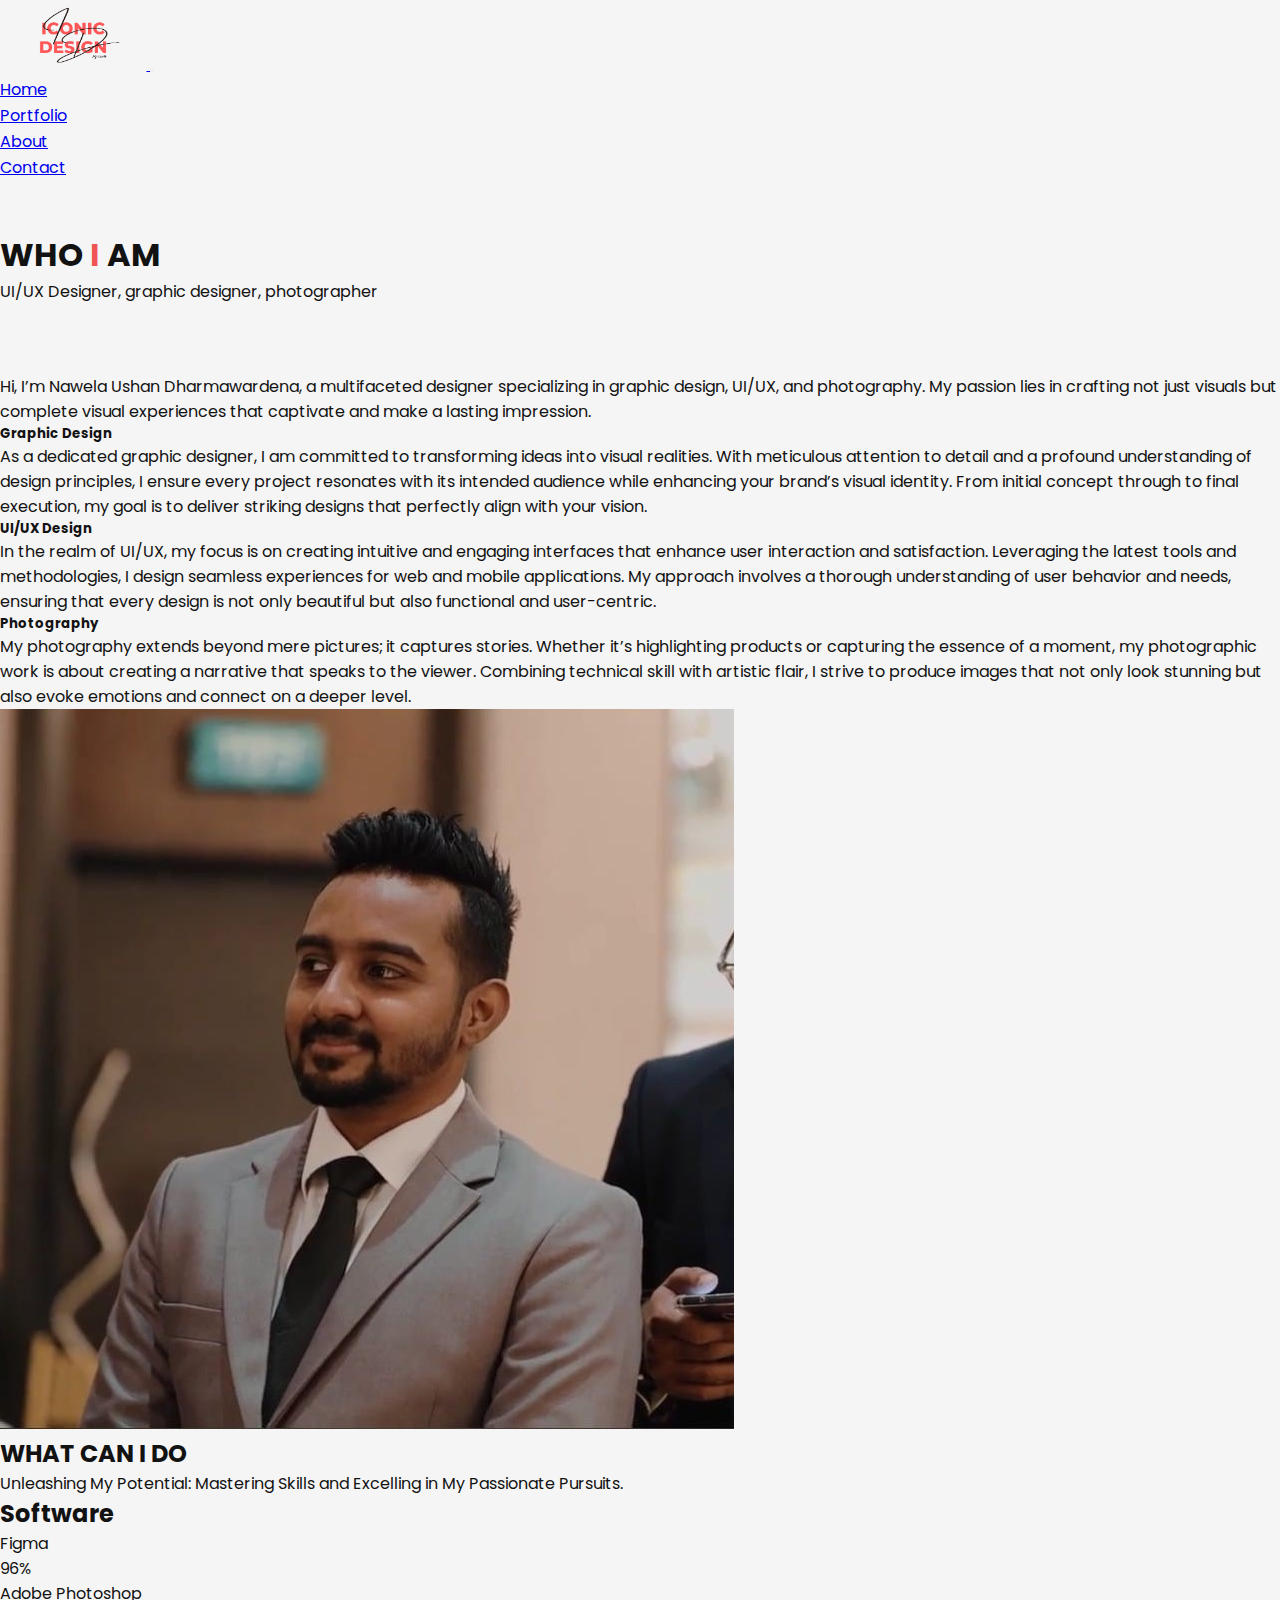
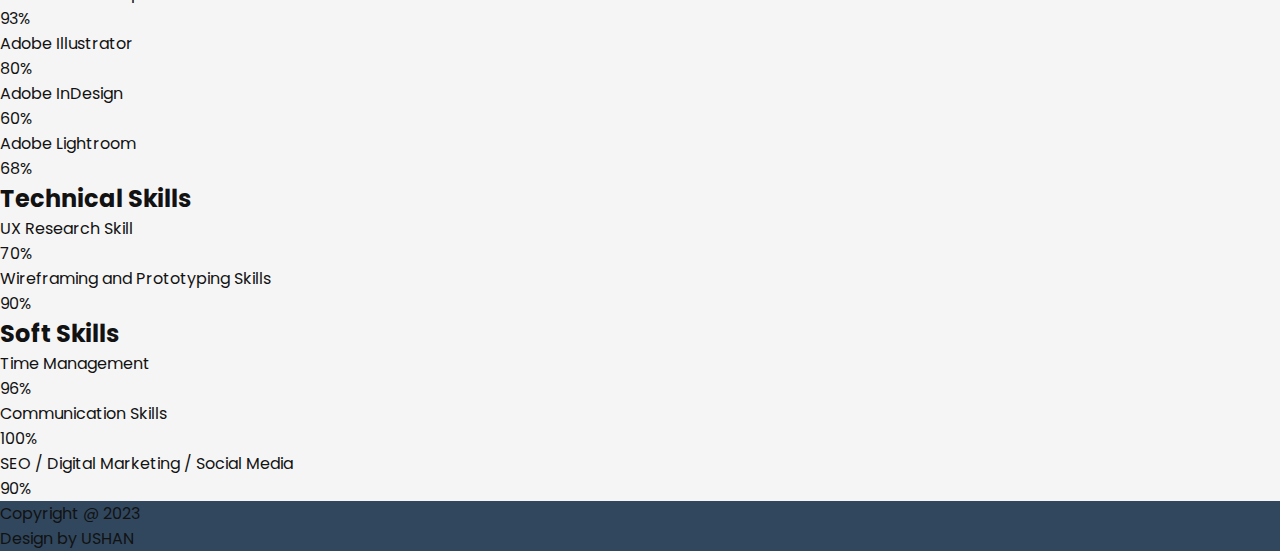
<file: about.html>
<!DOCTYPE html>
<html lang="en">
<head>
    <meta charset="UTF-8">
    <meta name="viewport" content="width=device-width, initial-scale=1.0">
    <title>About</title>

    <link rel="stylesheet" href="./css/main.css">
    <link rel="stylesheet" href="./css/about.css">

    <link href="https://cdn.jsdelivr.net/npm/bootstrap@5.3.0/dist/css/bootstrap.min.css" rel="stylesheet" integrity="sha384-9ndCyUaIbzAi2FUVXJi0CjmCapSmO7SnpJef0486qhLnuZ2cdeRhO02iuK6FUUVM" crossorigin="anonymous">

</head>
<body>

    <!--Landing Section-->
    <section class="about-sec w-100">

        <!--Navigation Bar-->
        <nav class="navbar navbar-expand-lg">
            <a class="navbar-brand" href="./index.html">
            <img src="./images/logo.png" alt="website logo">
        </a>
    
        <!--Mobile view toggle button -->
        <button class="navbar-toggler" type="button" data-bs-toggle="collapse" data-bs-target="#navbarSupportedContent" aria-controls="navbarSupportedContent" aria-expanded="false" aria-label="Toggle navigation">
            <span class="navbar-toggler-icon"></span>
        </button>

        <!--Navigation Links-->
        <div class="collapse navbar-collapse" id="navbarSupportedContent">
            <ul class="navbar-nav me-auto mb-2 mb-lg-0 ms-3">
              <li class="nav-item ms-2 ">
                <a class="nav-link fw-normal text-decoration-none active" aria-current="page" href="./index.html">Home</a>
              </li>
              <li class="nav-item ms-2">
                <a class="nav-link fw-normal text-decoration-none" href="./portfolio.html">Portfolio</a>
              </li>
              <li class="nav-item ms-2">
                <a class="nav-link fw-normal text-decoration-none" href="./about.html">About</a>
              </li>
              <li class="nav-item ms-2">
                <a class="nav-link fw-normal text-decoration-none" href="./contact.html">Contact</a>
              </li>
            
            </ul>
              
            </div>

          
      </nav>


      <h1 class="display-5 text-center fw-bold">WHO <span> I </span> AM</h1>
      <p class="text-center">UI/UX Designer, graphic designer, photographer</p>

      <div class="container container-1">
        <div class="row">
          <div class="col-12 col-md-8 column-60-left">


            <!--About me - Introduce myself and work experience-->
            <p class="mb-4"> <span class="h4 fw-bold">Hi,</span> 
              I’m Nawela Ushan Dharmawardena, a multifaceted designer specializing in graphic design, UI/UX, and photography. My passion lies in crafting not just visuals but complete visual experiences that captivate and make a lasting impression.


             <h5 class="mt-5"> Graphic Design </h5>
              As a dedicated graphic designer, I am committed to transforming ideas into visual realities. With meticulous attention to detail and a profound understanding of design principles, I ensure every project resonates with its intended audience while enhancing your brand’s visual identity. From initial concept through to final execution, my goal is to deliver striking designs that perfectly align with your vision.
              
             <h5 class="mt-5"> UI/UX Design </h5>
              In the realm of UI/UX, my focus is on creating intuitive and engaging interfaces that enhance user interaction and satisfaction. Leveraging the latest tools and methodologies, I design seamless experiences for web and mobile applications. My approach involves a thorough understanding of user behavior and needs, ensuring that every design is not only beautiful but also functional and user-centric.
              
             <h5 class="mt-5"> Photography </h5>
              My photography extends beyond mere pictures; it captures stories. Whether it’s highlighting products or capturing the essence of a moment, my photographic work is about creating a narrative that speaks to the viewer. Combining technical skill with artistic flair, I strive to produce images that not only look stunning but also evoke emotions and connect on a deeper level.
              
            </p>
        </div>

        <!--My Image -->
        <div class="col-12 col-md-4 column-40-right d-flex justify-content-center">
            <img src="./images/myImage.jpg" alt="my image" class="mt-5 mt-md-0 img-fluid w-100 rounded">
        </div>
    </div>
     
  </div>

  <h2 class="display-5 fw-bold mt-5 text-center">WHAT CAN I DO</h2>
  <p class="text-center">Unleashing My Potential: Mastering Skills and Excelling in My Passionate Pursuits.</p>


                        <!--My skills measurement-->
                        <div class="container container-2 d-flex align-items-center justify-content-between flex-column mt-5">
                          <h2 class="mb-4">Software</h2>
                          <div class="skill-bar mb-4">
                              <div class="skill-name fw-bold mb-2">Figma</div>
                              <div class="progress" role="progressbar" aria-label="Danger example" aria-valuenow="96" aria-valuemin="0" aria-valuemax="100">
                                <div class="progress-bar bg-danger" style="width: 96%">96%</div>
                              </div>
                          </div>
                          <div class="skill-bar mb-4">
                              <div class="skill-name fw-bold mb-2">Adobe Photoshop</div>
                              <div class="progress" role="progressbar" aria-label="Danger example" aria-valuenow="93" aria-valuemin="0" aria-valuemax="100">
                                <div class="progress-bar bg-danger" style="width: 93%">93%</div>
                              </div>
                          </div>
                          <div class="skill-bar mb-4">
                              <div class="skill-name fw-bold mb-2">Adobe Illustrator</div>
                              <div class="progress" role="progressbar" aria-label="Danger example" aria-valuenow="80" aria-valuemin="0" aria-valuemax="100">
                                <div class="progress-bar bg-danger" style="width: 80%">80%</div>
                              </div>
                          </div>
                          <div class="skill-bar mb-4">
                              <div class="skill-name fw-bold mb-2">Adobe InDesign</div>
                              <div class="progress" role="progressbar" aria-label="Danger example" aria-valuenow="60" aria-valuemin="0" aria-valuemax="100">
                                <div class="progress-bar bg-danger" style="width: 60%">60%</div>
                              </div>
                          </div>
                          <div class="skill-bar mb-4">
                              <div class="skill-name fw-bold mb-2">Adobe Lightroom</div>
                              <div class="progress" role="progressbar" aria-label="Danger example" aria-valuenow="68" aria-valuemin="0" aria-valuemax="100">
                                <div class="progress-bar bg-danger" style="width: 68%">68%</div>
                              </div>
                          </div>
                      
                          <h2 class="mb-4 mt-5">Technical Skills</h2>
                          <div class="skill-bar mb-4">
                              <div class="skill-name fw-bold mb-2">UX Research Skill</div>
                              <div class="progress" role="progressbar" aria-label="Danger example" aria-valuenow="70" aria-valuemin="0" aria-valuemax="100">
                                <div class="progress-bar bg-danger" style="width: 70%">70%</div>
                              </div>
                          </div>
                          <div class="skill-bar mb-4">
                              <div class="skill-name fw-bold mb-2">Wireframing and Prototyping Skills</div>
                              <div class="progress" role="progressbar" aria-label="Danger example" aria-valuenow="90" aria-valuemin="0" aria-valuemax="100">
                                <div class="progress-bar bg-danger" style="width: 90%">90%</div>
                              </div>
                          </div>
                      
                          <h2 class="mb-4 mt-5">Soft Skills</h2>
                          <div class="skill-bar mb-4">
                              <div class="skill-name fw-bold mb-2">Time Management</div>
                              <div class="progress" role="progressbar" aria-label="Danger example" aria-valuenow="96" aria-valuemin="0" aria-valuemax="100">
                                <div class="progress-bar bg-danger" style="width: 96%">96%</div>
                              </div>
                          </div>
                          <div class="skill-bar mb-4">
                              <div class="skill-name fw-bold mb-2">Communication Skills</div>
                              <div class="progress" role="progressbar" aria-label="Danger example" aria-valuenow="100" aria-valuemin="0" aria-valuemax="100">
                                <div class="progress-bar bg-danger" style="width: 100%">100%</div>
                              </div>
                          </div>
                          <div class="skill-bar mb-4">
                              <div class="skill-name fw-bold mb-2">SEO / Digital Marketing / Social Media</div>
                              <div class="progress" role="progressbar" aria-label="Danger example" aria-valuenow="90" aria-valuemin="0" aria-valuemax="100">
                                <div class="progress-bar bg-danger" style="width: 90%">90%</div>
                              </div>
                          </div>
                      </div>

</section>    

<footer class="d-flex align-items-center justify-content-between w-100 text-light">
    <p class="fs-6 ms-4 mt-3" >Copyright @ 2023</p>
    <p class="fs-6 me-4 mt-3" >Design by USHAN</p> 
</footer>

  <script src="https://cdn.jsdelivr.net/npm/bootstrap@5.3.0/dist/js/bootstrap.bundle.min.js" integrity="sha384-geWF76RCwLtnZ8qwWowPQNguL3RmwHVBC9FhGdlKrxdiJJigb/j/68SIy3Te4Bkz" crossorigin="anonymous"></script>
</body>

</html>
</file>
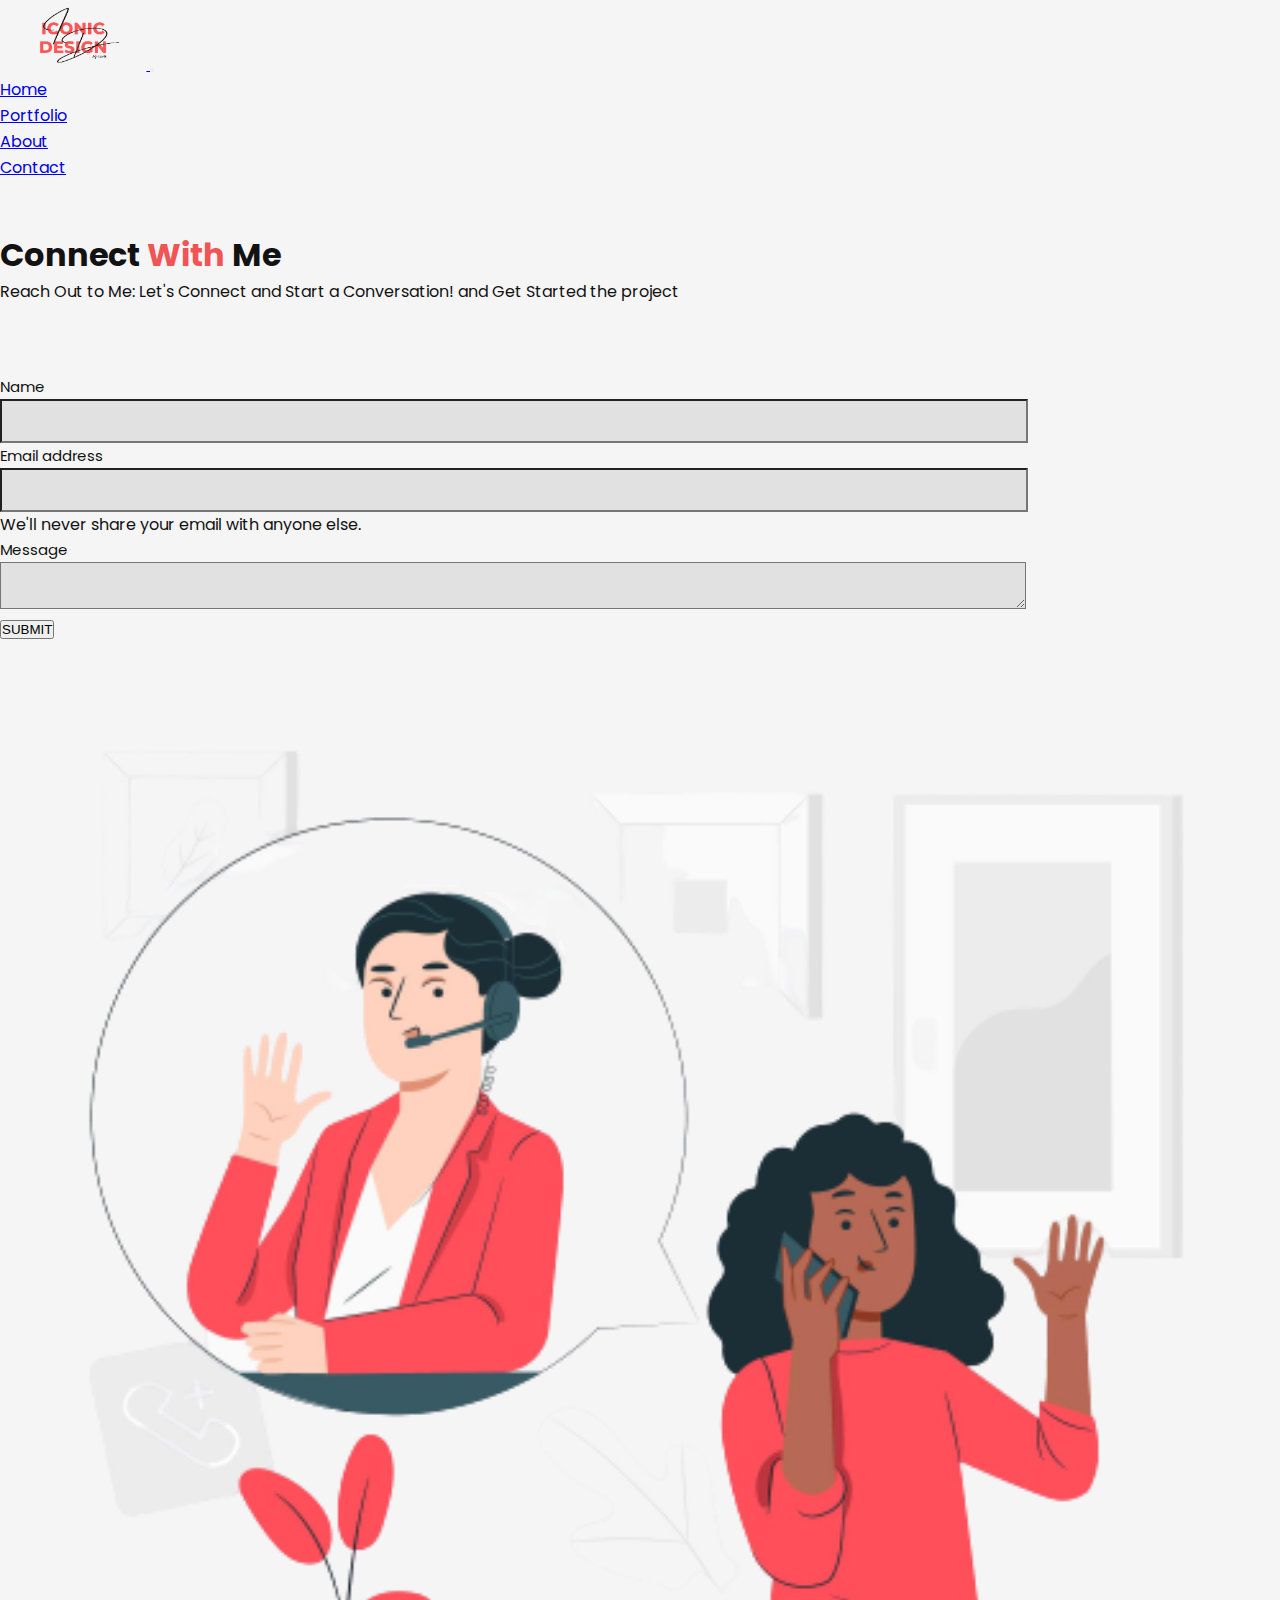
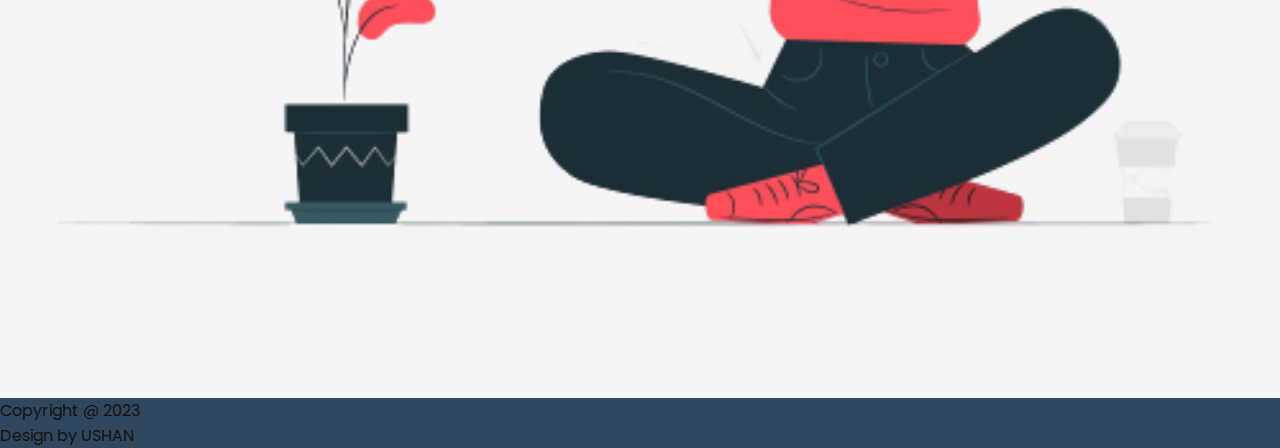
<file: contact.html>
<!DOCTYPE html>
<html lang="en">
<head>
    <meta charset="UTF-8">
    <meta name="viewport" content="width=device-width, initial-scale=1.0">
    <title>Contact</title>

    <link rel="stylesheet" href="./css/main.css">
    <link rel="stylesheet" href="./css/contact.css">

    <link href="https://cdn.jsdelivr.net/npm/bootstrap@5.3.0/dist/css/bootstrap.min.css" rel="stylesheet" integrity="sha384-9ndCyUaIbzAi2FUVXJi0CjmCapSmO7SnpJef0486qhLnuZ2cdeRhO02iuK6FUUVM" crossorigin="anonymous">
</head>
<body>

<!--Landing Section-->
<section class="contact-sec">

    <!--Navigation Bar-->
    <nav class="navbar navbar-expand-lg ">
        <a class="navbar-brand" href="./index.html">
            <img src="./images/logo.png" alt="logo" >
        </a>

        <!--Mobile view toggle button-->
        <button class="navbar-toggler" type="button" data-bs-toggle="collapse" data-bs-target="#navbarSupportedContent" aria-controls="navbarSupportedContent" aria-expanded="false" aria-label="Toggle navigation">
            <span class="navbar-toggler-icon"></span>
        </button>

        
        <div class="collapse navbar-collapse" id="navbarSupportedContent">
            <ul class="navbar-nav me-auto mb-2 mb-lg-0 ms-3">
                <li class="nav-item ms-2 ">
                  <a class="nav-link fw-normal text-decoration-none active" aria-current="page" href="./index.html">Home</a>
                </li>
                <li class="nav-item ms-2">
                  <a class="nav-link fw-normal text-decoration-none" href="./portfolio.html">Portfolio</a>
                </li>
                <li class="nav-item ms-2">
                  <a class="nav-link fw-normal text-decoration-none" href="./about.html">About</a>
                </li>
                <li class="nav-item ms-2">
                  <a class="nav-link fw-normal text-decoration-none" href="./contact.html">Contact</a>
                </li>
              
              </ul>
            
          </div>

    </nav>


<h1 class="display-5 fw-bold text-center" >Connect <span> With </span>Me</h1>
<p class="text-center">Reach Out to Me: Let's Connect and Start a Conversation! and Get Started the project</p>


<!--Contact form-->
<div class="container d-flex align-items-center justify-content-center w-100">
    <div class="row">
        <div class="col-12 col-lg-8 column-60-left ">
            <form action="/" method="POST" class="d-flex justify-content-between flex-column">

                <!--Name Field-->
                 <div class="mb-1">
                    <label for="InputEmail1" class="form-label">Name</label>
                    <input type="text" class="form-control" id="Inputname" aria-describedby="emailHelp">
                </div>

                <!--Email Field-->
                <div class="mb-1">
                    <label for="InputEmail1" class="form-label">Email address</label>
                    <input type="email" class="form-control" id="InputEmail1" aria-describedby="emailHelp">
                    <div id="emailHelp" class="form-text">We'll never share your email with anyone else.</div>
                </div>

                <!--Message Field-->
                <div class="mb-2">
                    <label for="FormControlTextarea1" class="form-label"> Message</label>
                    <textarea class="form-control" id="FormControlTextarea1" rows="3"></textarea>
                </div>

                <!--Submit Button-->
                <button class="btn btn-danger" type="submit">SUBMIT</button>
            </form>
        </div>
        <div class="col-12 col-lg-4 column-40-right d-flex align-items-center justify-content-between">
            <img src="./images/contacMe.png" alt="contact image" class="w-100 rounded mx-auto d-block img-fluid">
        </div>
    </div>
    
</div>

<!--Footer-->
    <footer class="d-flex align-items-center justify-content-between w-100 text-light">
        <p class="fs-6 ms-4 mt-3" >Copyright @ 2023</p>
        <p class="fs-6 me-4 mt-3" >Design by USHAN</p> 
    </footer>
    
</section>

<script src="https://cdn.jsdelivr.net/npm/bootstrap@5.3.0/dist/js/bootstrap.bundle.min.js" integrity="sha384-geWF76RCwLtnZ8qwWowPQNguL3RmwHVBC9FhGdlKrxdiJJigb/j/68SIy3Te4Bkz" crossorigin="anonymous"></script>
</body>
</html>
</file>
<file: css/main.css>
@import url('https://fonts.googleapis.com/css2?family=Poppins&display=swap');

*{
    padding: 0;
    margin: 0;
}

/* change bootstrao defalt values */
.btn-danger {
    --bs-btn-bg: #F05454;
  }

/* make defailt body styling */
body{
    background-color: #F5F5F5;
    font-family: 'Poppins', sans-serif;
    color: #121212;
    scroll-behavior: smooth;
}

/*Skip Link style properties*/
.skip-to-main-content-link {
    position: absolute;
    left: -9999px;
    z-index: 999;
    padding: 1em;
    background-color: black;
    color: white;
    opacity: 0;
  }
  .skip-to-main-content-link:focus {
    left: 50%;
    transform: translateX(-50%);
    opacity: 1;
  }


/* Home page ----- landing section */
section.landing-sec{
    width: 100%;
    min-height: 100vh;
}


/* logo */
nav img {
    width: auto;
    height: 70px;
}


/* navigation  links*/
nav ul li{
    /* margin-right: 15px; */
    transition: border-bottom 0.3s ease-in-out;
    border-bottom: 1px solid transparent;
}

/*when hover the va link show bolder in the bottom*/
nav ul li:hover{
    border-bottom: #121212 1px solid;
}





/* landing page content containers */
.landing-sec .container {
    width: 100%;
    height: 80%;

    margin-top: 70px;
}
  
  
/* when hover left part of landding section  , make shadow for "USHAN" text*/
.landing-sec .column-50-left:hover span{
    text-shadow: 40px 20px 12px #f0545469;
}

/*Transmission of my name*/
.landing-sec .column-50-left span{
    color: #F05454 ;
    transition: 0.36s ease;
}

/*when hover the link show hand icon*/
.landing-sec .column-50-left a{
    cursor: pointer;
}

/* set size for button "contact us" */
.landing-sec .column-50-left button {
    width: 130px;
    height: 40px;
}

/* bold text when hover button */
.landing-sec .column-50-left button:hover{
    font-weight: bold;
}


/* landing page left image */
.my-image-wrapper{
    width: 100%;
    height: auto;
}

/*Default home page image size*/
.my-image-wrapper img{
    width: 100%;
    height: auto;
}

.navbar-collapse{
    flex-grow: 0 !important;
}


/* Portfolio section */
section.portfolio-sec{
    width: 100%;
    min-height: 100vh;
}



section.portfolio-sec .main-title span{
    color: #F05454;
}

  /*potfolio Default image size*/
section.portfolio-sec .container  .image-wrapper img {
    width: 100%;
    height: 400px;
    transition: 0.3s ease-in-out;
}

/* add scale and shadow animation when hover images */
section.portfolio-sec .container  .image-wrapper img:hover {
    transform: scale(1.2);
    box-shadow: 1px 0px 95px -4px rgba(0,0,0,0.75);
}


/* Feedback section */

/* Feedback text */
section.feedback-sec .main-title span{
    color: #F05454;
}



/* review box */
section.feedback-sec .container-sm  .review-wrapper .review {
    width: 100%;
    height: 430px;
    transition: 0.3s ease-in-out;

    background-color: #F05454;
    border-radius: 10px;
}


/* put box shadow when hover  */
section.feedback-sec .container-sm  .review-wrapper .review:hover{
    box-shadow: 1px 0px 17px 0px rgba(0,0,0,0.75);
}



/* client image  */
section.feedback-sec .container-sm  .review-wrapper .review img{
    width: 70px;
    height: 70px;
    border: #F5F5F5 5px solid;
}

/* increase client image scale when hover  */
section.feedback-sec .container-sm  .review-wrapper .review:hover img {
    transform: scale(1.1);
}



/* client review  */
section.feedback-sec .container-sm  .review-wrapper .review p{
    color: #30475E;
    width: 80%;
}

/* change paragraph color when hover  */
section.feedback-sec .container-sm  .review-wrapper .review:hover p {
    color: #F5F5F5;
}

/* Footer */
footer{
    height: 50px;
    background-color: #30475E;
}




/* devider */
.fancy {
    --b: 6px;   /* control the border thickness */
    --w: 80px;  /* control the width of the line*/
    --g: 15px;  /* control the gap */
    --c: #0B486B;
   
    width: fit-content;
    padding: 0 1em;
    line-height: 1.6em;
    border: 1px solid;
    color: #fff;
    background: 
      conic-gradient(from   45deg at left ,var(--c) 25%,#0000 0) 0,
      conic-gradient(from -135deg at right,var(--c) 25%,#0000 0) 100%;
    background-size: 51% 100%;
    background-origin: border-box;
    background-repeat: no-repeat;
    border-image: 
       linear-gradient(
         #0000      calc(50% - var(--b)/2),
         var(--c) 0 calc(50% + var(--b)/2),
         #0000    0) 
      1/0 var(--w)/calc(var(--w) + var(--g));
    margin-inline: auto;
  }
  



  /* popup */

  .popup {
    display: none; /* Hidden by default */
    position: fixed;
    top: 0;
    left: 0;
    width: 100%;
    height: 100vh;
    background-color: rgba(0, 0, 0, 0.8);
    justify-content: center;
    align-items: center;
    z-index: 1000;
}

.popup-image {
    width: auto;
    height: auto;

    max-width: 90%;
    max-height: 90vh;
}

.close-btn {
    position: absolute;
    top: 10%;
    left: 90%;
    transform: translate(-10%, -90%);
    font-size: 70px;
    color: white;
    cursor: pointer;

    z-index: 1500;
}
</file>
<file: css/about.css>
/*About Page*/
section.about-sec{
    min-height: 100vh;
}

/*About page main text - Heading and Sub*/
section.about-sec h1{
    color: #121212;
    margin-top: 50px;
}


section.about-sec h1 span{
    color: #F05454;
}

/*Container one - Who i am*/
section.about-sec .container-1 {
    width: 100%;
    height: 80%;
    margin-top: 70px;
}

/*Change my name color*/
section.about-sec .column-60-left .first-p .name{
    color: #F05454;
}

/*Skill bar with animation*/
section.about-sec .container-2{
    width: 100%;
    height: auto;
}

section.about-sec .container-2 .skill-bar {
    width: 60%;
    height: auto;
  }
</file>
<file: css/contact.css>
/*Default contact page screen size*/
section.contact-sec{
    width: 100%;
    min-height: 100vh;
}


/*Contact page main text - Heading and Sub*/
section.contact-sec h1{
    color: #121212;
    margin-top: 50px;
}


section.contact-sec h1 span{
    color: #F05454;

}

/*Container - Who i am*/
section.contact-sec .container {
    height: 80%;
    margin-top: 70px;
    margin-bottom: 70px;
}

/*Contact Form*/
section.contact-sec .column-60-left form{
    width: 80%;
    height: auto;
}

/*Styling name and email field without submit button*/
section.contact-sec .column-60-left form input:not(.submit){
    width: 100%;
    height: 40px;
    background-color: #E1E1E1;
}

/*Styling Message field without submit button*/

section.contact-sec .column-60-left form textarea{
    width: 100%;
    height: auto;
    background-color: #E1E1E1;
}

/*input field label style*/
section.contact-sec .column-60-left form label{
    margin-top: 20px;
    font-size: 15px;

}

/*Styling field placeholders*/
section.contact-sec .column-60-left form input::placeholder {
    padding-left: 20px;
}

/*Input place holder padding*/
section.contact-sec .column-60-left form  textarea::placeholder{
    padding-left: 20px;
    padding-top: 10px;

}

/*Styling the submit btn*/
section.contact-sec .column-60-left form input.submit{
    transition: 0.36s ease-in;
}

/*Right side image properties*/
section.contact-sec .column-40-right img{
    width:100%;
    height: auto;
    border-radius: 10px;
}
</file>
